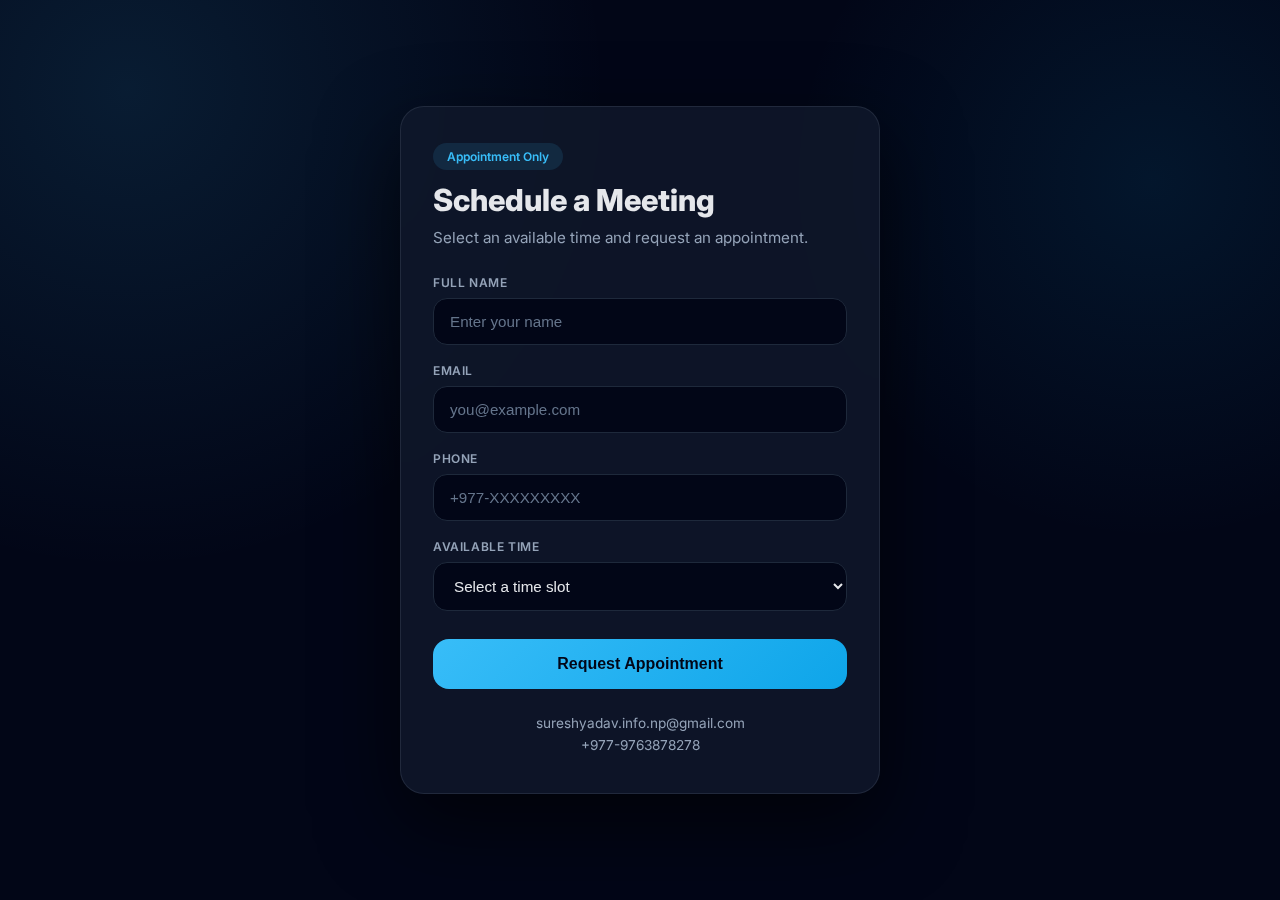
<file: appointment/index.html>
<!DOCTYPE html>
<html lang="en">
<head>
  <meta charset="UTF-8" />
  <meta name="viewport" content="width=device-width, initial-scale=1.0" />
  <title>Appointment Booking</title>

  <link href="https://fonts.googleapis.com/css2?family=Inter:wght@300;400;500;600;700;800&display=swap" rel="stylesheet">

  <style>
    :root {
      --bg-main: #020617;
      --bg-card: rgba(15, 23, 42, 0.85);
      --border-glass: rgba(148, 163, 184, 0.15);
      --text-main: #e5e7eb;
      --text-muted: #94a3b8;
      --accent: #38bdf8;
      --accent-strong: #0ea5e9;
    }

    * {
      box-sizing: border-box;
      margin: 0;
      padding: 0;
    }

    body {
      font-family: 'Inter', sans-serif;
      min-height: 100vh;
      background:
        radial-gradient(1200px circle at 10% 10%, rgba(56,189,248,0.12), transparent 40%),
        radial-gradient(900px circle at 90% 20%, rgba(14,165,233,0.1), transparent 40%),
        var(--bg-main);
      display: flex;
      align-items: center;
      justify-content: center;
      color: var(--text-main);
    }

    .wrapper {
      width: 100%;
      padding: 20px;
      display: flex;
      justify-content: center;
    }

    .card {
      width: 100%;
      max-width: 480px;
      background: var(--bg-card);
      backdrop-filter: blur(20px);
      border: 1px solid var(--border-glass);
      border-radius: 24px;
      padding: 36px 32px;
      box-shadow: 0 30px 80px rgba(0,0,0,0.65);
      animation: fadeUp 0.6s ease;
    }

    @keyframes fadeUp {
      from { opacity: 0; transform: translateY(20px); }
      to { opacity: 1; transform: translateY(0); }
    }

    .badge {
      display: inline-block;
      margin-bottom: 12px;
      padding: 6px 14px;
      border-radius: 999px;
      font-size: 0.75rem;
      font-weight: 600;
      color: var(--accent);
      background: rgba(56,189,248,0.12);
    }

    h1 {
      font-size: 1.9rem;
      font-weight: 800;
      line-height: 1.2;
      margin-bottom: 10px;
    }

    .subtitle {
      font-size: 0.95rem;
      color: var(--text-muted);
      margin-bottom: 28px;
    }

    .field {
      margin-bottom: 18px;
    }

    label {
      display: block;
      font-size: 0.75rem;
      letter-spacing: 0.05em;
      font-weight: 600;
      text-transform: uppercase;
      color: var(--text-muted);
      margin-bottom: 8px;
    }

    input, select {
      width: 100%;
      padding: 14px 16px;
      border-radius: 14px;
      border: 1px solid #1e293b;
      background: #020617;
      color: var(--text-main);
      font-size: 0.95rem;
      transition: all 0.2s ease;
    }

    input::placeholder {
      color: #64748b;
    }

    input:focus, select:focus {
      outline: none;
      border-color: var(--accent);
      box-shadow: 0 0 0 3px rgba(56,189,248,0.25);
    }

    button {
      margin-top: 10px;
      width: 100%;
      padding: 16px;
      border-radius: 16px;
      border: none;
      background: linear-gradient(135deg, var(--accent), var(--accent-strong));
      color: #020617;
      font-size: 1rem;
      font-weight: 700;
      cursor: pointer;
      transition: transform 0.2s ease, box-shadow 0.2s ease;
    }

    button:hover {
      transform: translateY(-2px);
      box-shadow: 0 12px 30px rgba(56,189,248,0.4);
    }

    .info {
      margin-top: 24px;
      text-align: center;
      font-size: 0.85rem;
      color: var(--text-muted);
      line-height: 1.6;
    }

    @media (max-width: 480px) {
      .card {
        padding: 28px 22px;
      }
    }
  </style>
</head>
<body>

  <div class="wrapper">
    <div class="card">

      <span class="badge">Appointment Only</span>
      <h1>Schedule a Meeting</h1>
      <p class="subtitle">Select an available time and request an appointment.</p>

      <form id="appointmentForm">

        <input type="hidden" name="access_key" value="22205293-9509-4d5c-aee4-af1c194aa033" />
        <input type="hidden" name="subject" value="New Appointment Request" />
        <input type="hidden" name="from_name" value="Appointment Booking Website" />
        <input type="hidden" name="to_email" value="sureshyadav.info.np@gmail.com" />

        <div class="field">
          <label>Full Name</label>
          <input type="text" name="name" placeholder="Enter your name" required />
        </div>

        <div class="field">
          <label>Email</label>
          <input type="email" name="email" placeholder="you@example.com" required />
        </div>

        <div class="field">
          <label>Phone</label>
          <input type="tel" name="phone" placeholder="+977-XXXXXXXXX" required />
        </div>

        <div class="field">
          <label>Available Time</label>
          <select name="time" required>
            <option value="">Select a time slot</option>
            <option>10:00 AM – 10:30 AM</option>
            <option>11:00 AM – 11:30 AM</option>
            <option>2:00 PM – 2:30 PM</option>
            <option>4:00 PM – 4:30 PM</option>
          </select>
        </div>

        <button type="submit">Request Appointment</button>
      </form>

      <div id="successModal" style="display:none; margin-top:24px; text-align:center;">
        <h3 style="margin-bottom:8px; color:#38bdf8;">Appointment Requested ✅</h3>
        <p style="color:#94a3b8; font-size:0.9rem;">Your request has been sent successfully. I’ll get back to you soon.</p>
      </div>

      <div class="info">
        sureshyadav.info.np@gmail.com<br />
        +977-9763878278
      </div>

    </div>
  </div>

  <script>
    const form = document.getElementById('appointmentForm');
    const successModal = document.getElementById('successModal');

    form.addEventListener('submit', async function (e) {
      e.preventDefault();

      const btn = form.querySelector('button');
      btn.innerText = 'Sending...';
      btn.disabled = true;

      const formData = new FormData(form);

      try {
        const response = await fetch('https://api.web3forms.com/submit', {
          method: 'POST',
          body: formData
        });

        const result = await response.json();

        if (result.success) {
          form.style.display = 'none';
          successModal.style.display = 'block';
        } else {
          alert('Something went wrong. Please try again.');
          btn.innerText = 'Request Appointment';
          btn.disabled = false;
        }
      } catch (error) {
        alert('Network error. Please try again.');
        btn.innerText = 'Request Appointment';
        btn.disabled = false;
      }
    });
  </script>

</body>
</html>
</file>
